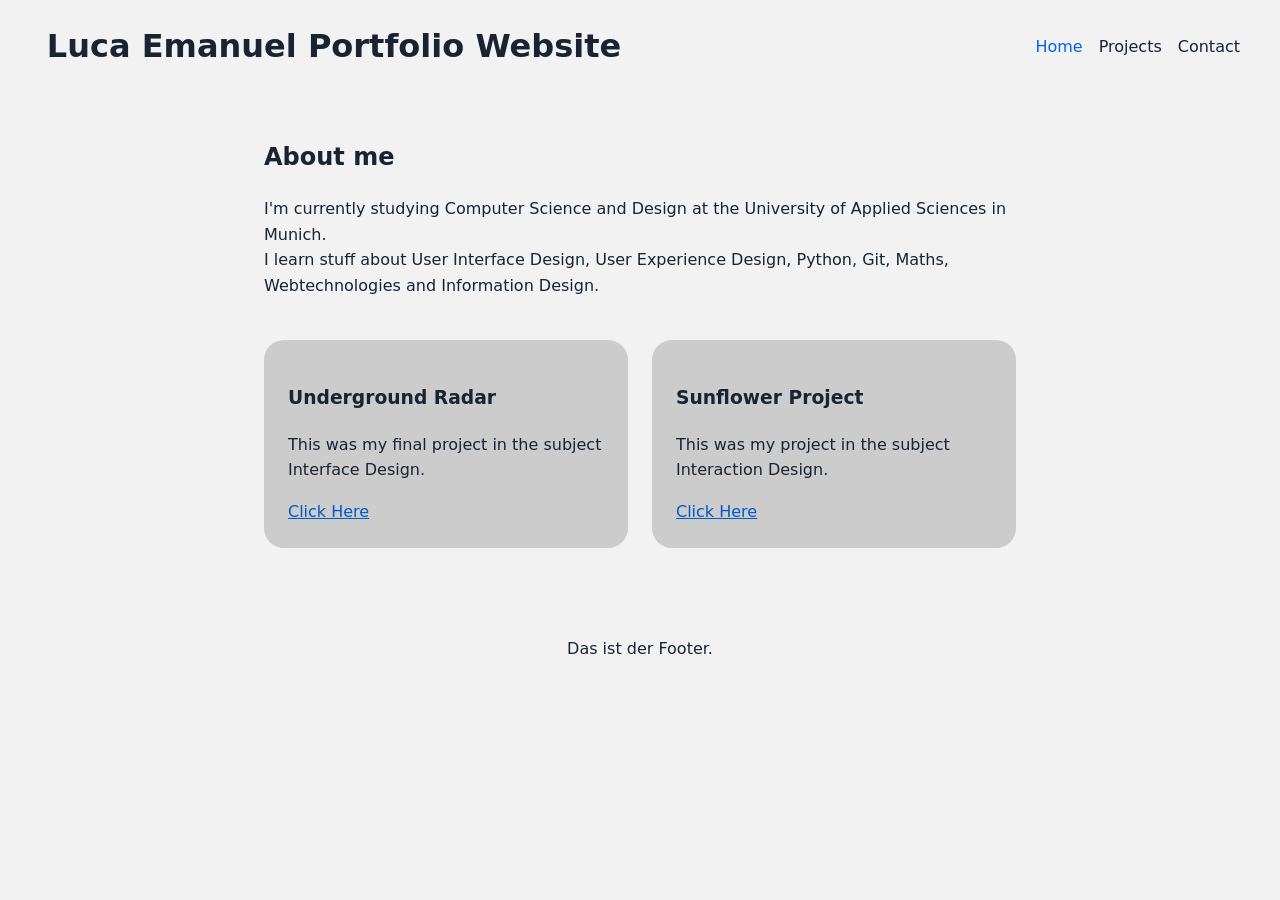
<file: public/index.html>
<!DOCTYPE html>
<html lang="en">
  <head>
    <link rel="stylesheet" href="css/style.css">
    <meta charset="utf-8">
    <meta name="viewport" content="width=device-width, initial-scale=1">
    <link rel="icon" href="/images/favicon.png">
    <title>Luca Emanuel</title>
  </head>
  <body>
    <header class="site-header">
      <h1>Luca Emanuel Portfolio Website</h1>
      <nav class="site-nav">
        <ul>
        <li><a href="index.html" class="active">Home</a></li>
        <li><a href="projects/first-project.html">Projects</a></li>
        <li><a href="contact.html">Contact</a></li>
        </ul>
      </nav>
    </header>
    <main>
      <h2>About me</h2>
        <section>
            <p>I'm currently studying Computer Science and Design at the University of Applied Sciences in Munich. <br>
                I learn stuff about User Interface Design, User Experience Design, Python, Git, Maths, Webtechnologies and Information Design.
            </p><br>
        </section>
        <div class="project-list">
        <section class="project-card">
          <h3>Underground Radar</h3>
          <p>This was my final project in the subject Interface Design.</p>
          <a href="../projects/first-project.html">Click Here</a>
        </section>
        <section class="project-card">
          <h3>Sunflower Project</h3>
          <p>This was my project in the subject Interaction Design.</p>
          <a href="../projects/first-project.html">Click Here</a>
        </section>
        </div>
    </main>
    <footer class="site-footer">
      <p>Das ist der Footer.</p>
    </footer>
  </body>
  </html>
</file>
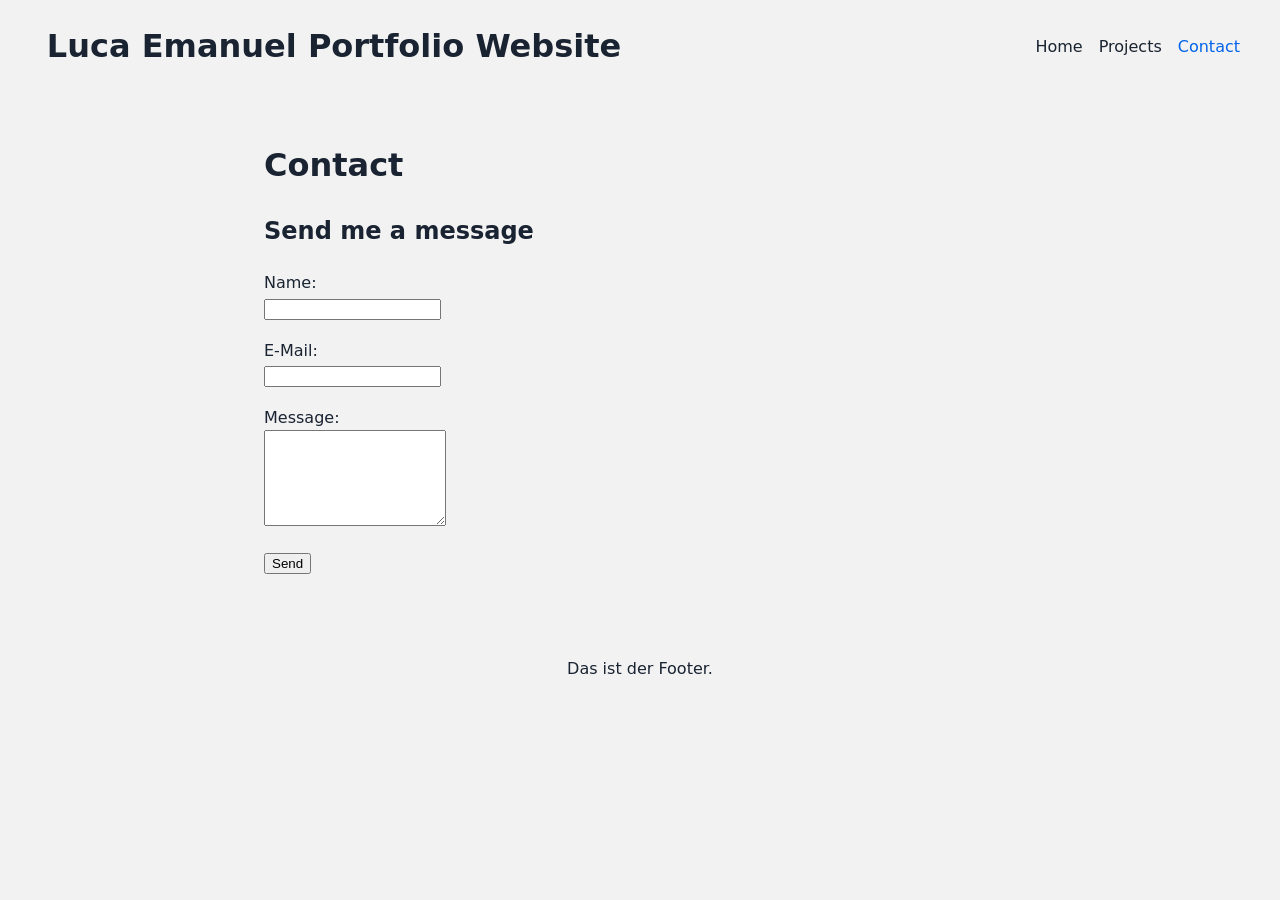
<file: public/contact.html>
<!DOCTYPE html>
<html lang="en">
  <head>
    <link rel="stylesheet" href="css/style.css">
    <meta charset="utf-8">
    <meta name="viewport" content="width=device-width, initial-scale=1">
    <link rel="icon" href="/images/favicon.png">
    <title>Luca Emanuel</title>
  </head>
  <body>
    <header class="site-header">
      <h1>Luca Emanuel Portfolio Website</h1>
      <nav class="site-nav">
        <ul>
        <li><a href="index.html">Home</a></li>
        <li><a href="projects/first-project.html">Projects</a></li>
        <li><a href="contact.html" class="active">Contact</a></li>
        </ul>
      </nav>
    </header>

    <main>
      <h1>Contact</h1>
      <section class="contact">
        <h2>Send me a message</h2>
        <form action="/messages" method="post">
            <p>
            <label for="name">Name:</label><br>
            <input type="text" id="name" name="name" required>
            </p>
            <p>
            <label for="email">E-Mail:</label><br>
            <input type="email" name="E-Mail" id="E-Mail" required>
            </p>
            <p>
            <label for="message">Message:</label><br>
            <textarea name="message" id="message" rows="6" required></textarea>
            </p>
            <p>
            <button type="submit">Send</button>
          </p>
          </form>
      </section>
    </main>
    <footer class="site-footer">
      <p>Das ist der Footer.</p>
    </footer>
  </body>
</html>
</file>
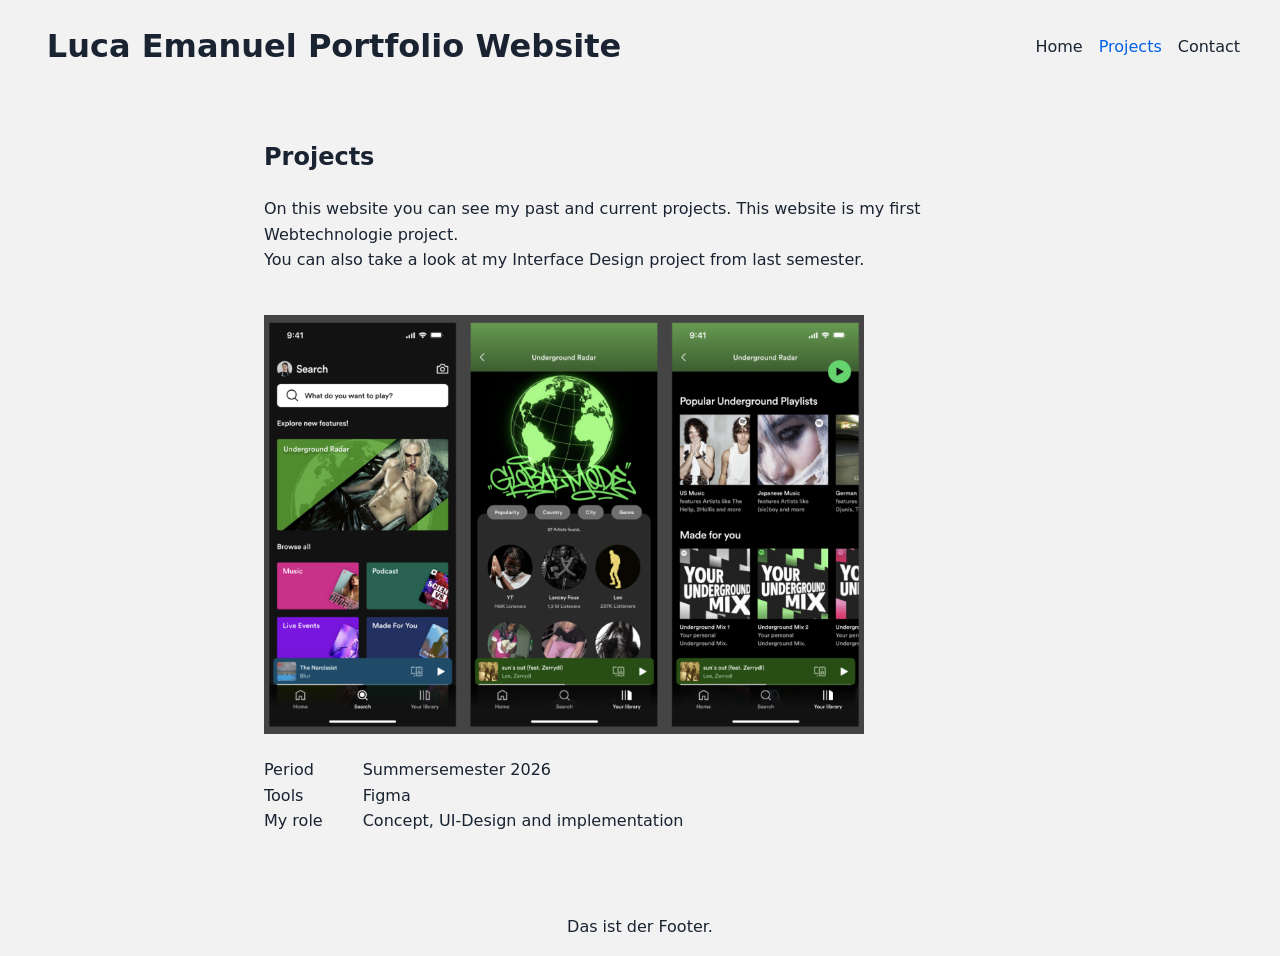
<file: public/projects/first-project.html>
<!DOCTYPE html>
<html lang="en">
  <head>
    <link rel="stylesheet" href="../css/style.css">
    <meta charset="utf-8">
    <meta name="viewport" content="width=device-width, initial-scale=1">
    <link rel="icon" href="/images/favicon.png">
    <title>Luca Emanuel</title>
  </head>
  <body>
    <header class="site-header">
      <h1>Luca Emanuel Portfolio Website</h1>
      <nav class="site-nav">
        <ul>
        <li><a href="../index.html">Home</a></li>
        <li><a href="first-project.html" class="active">Projects</a></li>
        <li><a href="../contact.html">Contact</a></li>
        </ul>
      </nav>
    </header>
    <main>
      <h2>Projects</h2>
        <section>
            <p>On this website you can see my past and current projects. This website is my first Webtechnologie project. <br>
                You can also take a look at my Interface Design project from last semester. 
            </p>
        </section>
        <br>
        <section>
          <img src="../images/Interface-Design.png"
          alt="This is a Picture of my final project in Interface Design in the second semester"
          width="600" height="419">
          <div class="definition-list">
          <dl class="project-details">
            <dt>Period</dt>
            <dd>Summersemester 2026</dd>
            <dt>Tools</dt>
            <dd>Figma</dd>
            <dt>My role</dt>
            <dd>Concept, UI-Design and implementation</dd>
          </dl>
          </div>
        </section>
    </main>
    <footer class="site-footer">
      <p>Das ist der Footer.</p>
    </footer>
  </body>
  </html>
</file>
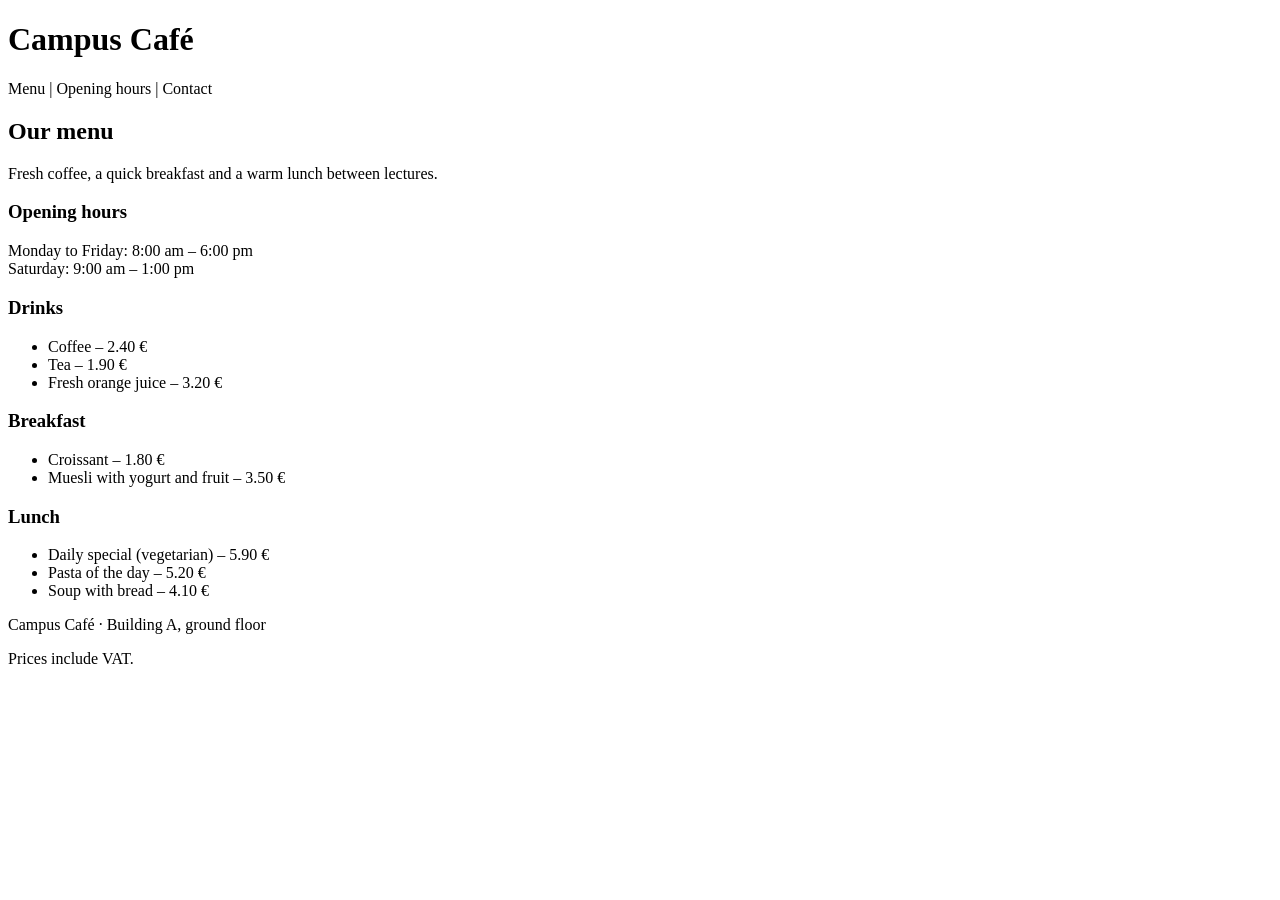
<file: Teil 2 Semantisches HTML/public/menu.html>
<!DOCTYPE html>
<html lang="en">
  <head>
    <meta charset="utf-8">
    <meta name="viewport" content="width=device-width, initial-scale=1">
    <title>Campus Café – Menu</title>
  </head>
  <body>
    <header>
      <h1>Campus Café</h1>
      <nav>Menu | Opening hours | Contact</nav>
      <h2>Our menu</h2>
      <p>Fresh coffee, a quick breakfast and a warm lunch between lectures.</p>
    </header>

    <main>
      <section>
        <h3>Opening hours</h3>
        <p>
          <time>Monday</time> to <time>Friday</time>: <time>8:00 am</time> – <time>6:00 pm</time><br>
          <time>Saturday</time>: <time>9:00 am</time> – <time>1:00 pm</time>
        </p>
      </section>

      <section>
        <h3>Drinks</h3>
        <ul>
          <li>Coffee – 2.40 €</li>
          <li>Tea – 1.90 €</li>
          <li>Fresh orange juice – 3.20 €</li>
        </ul>
      </section>

      <section>
        <h3>Breakfast</h3>
        <ul>
          <li>Croissant – 1.80 €</li>
          <li>Muesli with yogurt and fruit – 3.50 €</li>
        </ul>
      </section>

      <section>
        <h3>Lunch</h3>
        <ul>
          <li>Daily special (vegetarian) – 5.90 €</li>
          <li>Pasta of the day – 5.20 €</li>
          <li>Soup with bread – 4.10 €</li>
        </ul>
      </section>
    </main>

    <footer>
      <p>Campus Café · Building A, ground floor</p>
      <p>Prices include VAT.</p>
    </footer>
  </body>
</html>
</file>
<file: public/css/style.css>
*,
*::before,
*::after {
box-sizing: border-box;}
:root {
--color-primary: #f2f2f2;
--color-text: #192331;
--font-body: system-ui, Helvetica;
}

body {
font-family: var(--font-body);
line-height: 1.6;
color: var(--color-text);
background-color: var(--color-primary);
margin: 0;
}

.site-nav a {
color: var(--color-text);
text-decoration: none;
}

a{color:#0457ca}
a:hover{color: #9f0000;}

main{
    max-width: 800px ;
    margin: 0 auto;
    padding: 1.5rem;
    align-items: center;
}

.project-card{
    background-color: #cccccc;
    padding: 1.5rem;
    border: 1px;
    border-radius: 20px;
    margin-bottom: 1.5rem;
}

.site-header {
display: flex;
justify-content: space-between;
align-items: center;
padding-left: 2.5rem;
padding-right: 2.5rem;
}

.site-nav ul{
  display: flex;
  gap: 1rem;
  list-style: none;
  padding: 0;
  margin: 0;
}

.project-list{
    display: grid;
    grid-template-columns: 1fr;
    gap: 1.5rem;
}
@media (min-width: 40rem) {
  .project-list {
    grid-template-columns: repeat(2, 1fr);
  }
}

.project-details{
    display: grid;
    grid-template-columns: max-content 1fr;
}

img {
  max-width: 100%;
  height: auto;
}

.site-header {
  display: grid;
  grid-template-columns: 1fr;
  gap: 1.5rem;
}

@media (min-width: 40rem) {
  .site-header {
    grid-template-columns: repeat(2, 1fr);
    align-items: center;
    text-align: center;
  }
  .site-nav {
    justify-self: end;
  }
}

.site-footer{
    text-align: center;
    padding-top: 1.5rem;
}

.contact{
    max-width: 800px ;
    margin: 0 auto;
    align-items: center;
}

.site-nav a.active{
    color: #0263ea;
}
</file>
